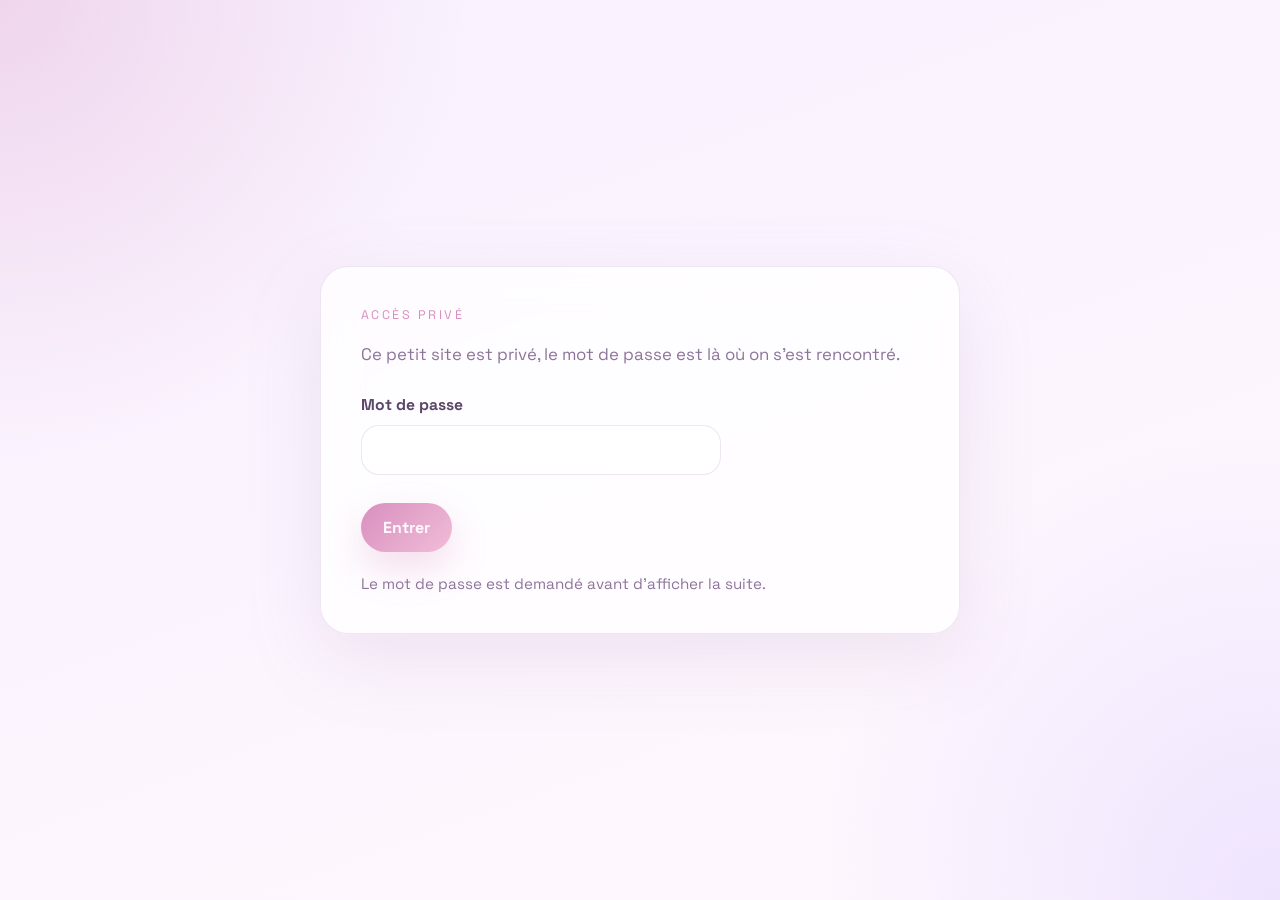
<file: index.html>
<!doctype html>
<html lang="fr">
  <head>
    <meta charset="utf-8" />
    <meta name="viewport" content="width=device-width, initial-scale=1" />
    <title>Mini choix</title>
    <link rel="preconnect" href="https://fonts.googleapis.com" />
    <link rel="preconnect" href="https://fonts.gstatic.com" crossorigin />
    <link href="https://fonts.googleapis.com/css2?family=Space+Grotesk:wght@400;500;700&display=swap" rel="stylesheet" />
    <link rel="stylesheet" href="style.css" />
  </head>
  <body>
    <main class="page shell">
      <section class="card hero">
        <div id="authGate" class="auth-gate">
          <p class="eyebrow">Accès privé</p>
          <p class="lead">Ce petit site est privé, le mot de passe est là où on s'est rencontré.</p>

          <form class="stack-form" id="passwordForm">
            <label class="field" for="passwordInput">
              Mot de passe
              <input class="text-input password-input" type="password" id="passwordInput" name="passwordInput" autocomplete="current-password" required />
            </label>

            <div class="actions">
              <button class="button" type="submit">Entrer</button>
            </div>
          </form>

          <p class="hint" id="passwordHint">Le mot de passe est demandé avant d’afficher la suite.</p>
        </div>

        <div id="siteContent" class="site-content is-hidden">
          <p class="eyebrow">Une petite question</p>
          <h1>Est-ce que tu veux qu’on se voit :o ?</h1>
          <form class="stack-form" id="choiceForm">
            <div class="choices">
              <button class="choice yes" data-answer="oui" name="answer" value="oui" type="submit">Oui</button>
              <button class="choice no" data-answer="non" name="answer" value="non" type="submit">Non</button>
            </div>
          </form>

        </div>
      </section>
    </main>

    <script src="app.js"></script>
  </body>
</html>
</file>
<file: style.css>
:root {
  color-scheme: dark;
  --bg: #f8f1ff;
  --bg-2: #fff8fd;
  --card: rgba(255, 255, 255, 0.76);
  --border: rgba(168, 123, 189, 0.18);
  --text: #5b4668;
  --muted: #8d749a;
  --accent: #d88fbf;
  --accent-2: #c8b4ff;
  --danger: #e48eb0;
  --shadow: 0 24px 80px rgba(146, 110, 163, 0.14);
}

* {
  box-sizing: border-box;
}

html,
body {
  min-height: 100%;
}

body {
  margin: 0;
  font-family: "Space Grotesk", sans-serif;
  color: var(--text);
  background:
    radial-gradient(circle at top left, rgba(216, 143, 191, 0.28), transparent 30%),
    radial-gradient(circle at bottom right, rgba(200, 180, 255, 0.3), transparent 30%),
    linear-gradient(160deg, var(--bg), var(--bg-2));
}

.shell {
  min-height: 100vh;
  display: grid;
  place-items: center;
  padding: 24px;
}

.card {
  width: min(640px, 100%);
  padding: clamp(24px, 4vw, 40px);
  border: 1px solid var(--border);
  border-radius: 28px;
  background: var(--card);
  box-shadow: var(--shadow);
  backdrop-filter: blur(18px);
}

.eyebrow {
  margin: 0 0 14px;
  text-transform: uppercase;
  letter-spacing: 0.2em;
  font-size: 0.78rem;
  color: var(--accent);
}

h1 {
  margin: 0;
  font-size: clamp(2.2rem, 7vw, 4.6rem);
  line-height: 0.95;
}

.lead {
  margin: 18px 0 0;
  max-width: 36rem;
  color: var(--muted);
  font-size: 1.05rem;
  line-height: 1.6;
}

.stack-form {
  margin-top: 28px;
}

.is-hidden {
  display: none !important;
}

.auth-gate,
.site-content {
  width: 100%;
}

.field {
  display: grid;
  gap: 10px;
  color: var(--text);
  font-size: 0.98rem;
  font-weight: 700;
}

.field.is-hidden {
  display: none;
}

.date-input,
.time-input,
.text-input,
.password-input,
.select-input {
  width: min(100%, 360px);
  padding: 14px 16px;
  border-radius: 18px;
  border: 1px solid rgba(168, 123, 189, 0.2);
  background: rgba(255, 255, 255, 0.76);
  color: var(--text);
  font: inherit;
  box-shadow: inset 0 1px 0 rgba(255, 255, 255, 0.75);
}

.date-input:focus,
.time-input:focus,
.text-input:focus,
.password-input:focus,
.select-input:focus {
  outline: 2px solid rgba(216, 143, 191, 0.4);
  outline-offset: 2px;
}

.choices,
.actions {
  margin-top: 28px;
  display: flex;
  gap: 14px;
  flex-wrap: wrap;
}

.choices {
  position: relative;
  min-height: 180px;
  align-items: flex-start;
}

.choice,
.button,
.link {
  border: 0;
  border-radius: 999px;
  padding: 14px 22px;
  font: inherit;
  font-weight: 700;
  text-decoration: none;
  cursor: pointer;
  transition: transform 0.18s ease, box-shadow 0.18s ease, background 0.18s ease;
}

.choice:hover,
.button:hover,
.link:hover {
  transform: translateY(-2px);
}

.choice.yes,
.button {
  color: #fff9fd;
  background: linear-gradient(135deg, #d88fbf, #f1bdd7);
  box-shadow: 0 16px 36px rgba(216, 143, 191, 0.28);
}

.choice.no {
  color: #5b4668;
  background: linear-gradient(135deg, #ffffff, #efe4ff);
  box-shadow: 0 16px 36px rgba(200, 180, 255, 0.24);
}

.choice.no.is-moving {
  position: absolute;
  z-index: 3;
  transition:
    top var(--move-duration, 0.42s) cubic-bezier(0.2, 0.8, 0.2, 1),
    left var(--move-duration, 0.42s) cubic-bezier(0.2, 0.8, 0.2, 1),
    transform var(--move-duration, 0.42s) ease;
  transform: rotate(var(--move-tilt, 10deg)) scale(var(--move-scale, 1.05));
}

.link {
  color: var(--text);
  background: rgba(255, 255, 255, 0.52);
  border: 1px solid rgba(168, 123, 189, 0.14);
}

.hint {
  margin: 22px 0 0;
  color: var(--muted);
  font-size: 0.95rem;
}

.result-box {
  margin: 28px 0;
  padding: 18px 20px;
  border-radius: 20px;
  border: 1px solid rgba(168, 123, 189, 0.16);
  background: rgba(255, 255, 255, 0.56);
}

.label {
  display: block;
  margin-bottom: 8px;
  color: var(--muted);
  font-size: 0.9rem;
}

#resultAnswer {
  font-size: 1.35rem;
}

@media (max-width: 520px) {
  .card {
    border-radius: 22px;
  }

  .choices {
    min-height: 220px;
  }

  .choice,
  .button,
  .link {
    width: 100%;
    justify-content: center;
    text-align: center;
  }

  .choice.no.is-moving {
    width: auto;
  }

  .date-input,
  .time-input,
  .text-input,
  .select-input {
    width: 100%;
  }
}
</file>
